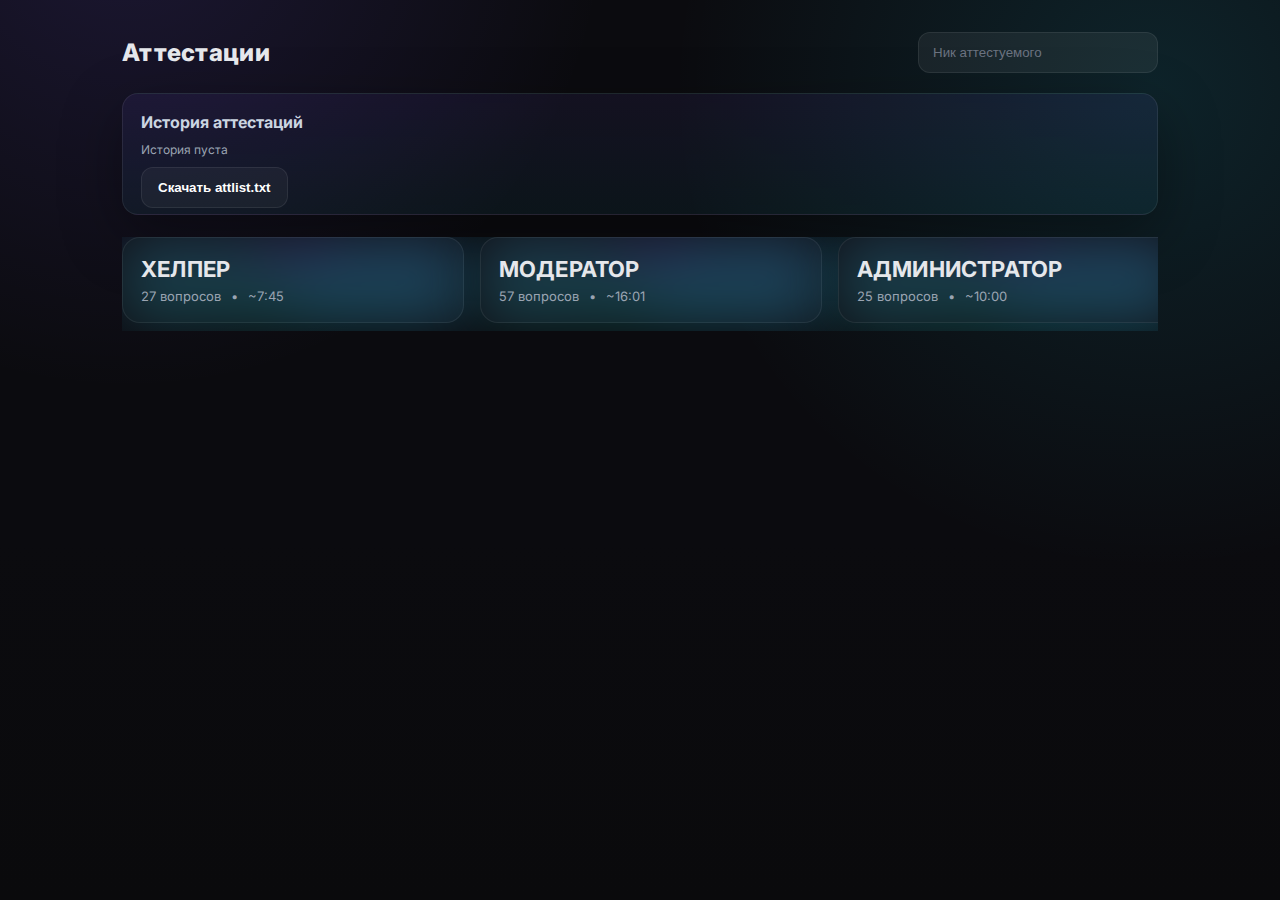
<file: index.html>
<!DOCTYPE html>
<html lang="ru">
<head>
  <meta charset="UTF-8" />
  <meta name="viewport" content="width=device-width, initial-scale=1.0" />
  <title>Аттестация</title>
  <link href="https://fonts.googleapis.com/css2?family=Inter:wght@400;600;700&display=swap" rel="stylesheet">
  <style>
    :root{
      --bg:#0b0b0f;
      --card:#11131a;
      --muted:#9aa4b2;
      --accent: #7c5cff;
      --accent2:#22d3ee;
      --good:#16a34a;
      --bad:#ef4444;
      --warn:#f59e0b;
      --glass: rgba(255,255,255,0.06);
      --border: rgba(255,255,255,0.08);
    }
    *{box-sizing:border-box}
    html,body{margin:0;padding:0;background:radial-gradient(1200px 1200px at 10% -10%, rgba(124,92,255,.15), transparent 40%),
                                 radial-gradient(1200px 1200px at 90% 10%, rgba(34,211,238,.12), transparent 40%),
                                 linear-gradient(180deg, #0b0b0f 0%, #0b0b0f 60%, #0a0a0c 100%);
      color:#e5e7eb;font-family:'Inter',system-ui,Segoe UI,Roboto,Arial,sans-serif;min-height:100vh}
    .wrap{max-width:1100px;margin:0 auto;padding:32px}
    header{display:flex;gap:16px;align-items:center;justify-content:space-between;margin-bottom:20px}
    .title{font-weight:800;letter-spacing:.3px;font-size:24px}
    .nick{display:flex;gap:12px;align-items:center}
    .input{background:var(--glass);border:1px solid var(--border);padding:12px 14px;border-radius:12px;color:#fff;outline:none;min-width:240px}
    .input::placeholder{color:#6b7280}

    /* History */
    .history{background:linear-gradient(180deg, rgba(124,92,255,.08), rgba(34,211,238,.05));border:1px solid var(--border);border-radius:16px;padding:18px 18px 6px;margin:10px 0 22px;box-shadow:0 20px 60px rgba(0,0,0,.35)}
    .history h3{margin:0 0 10px;font-size:16px;color:#cbd5e1}
    .history-list{display:grid;grid-template-columns:repeat(1,1fr);gap:8px}
    .hrow{display:flex;gap:10px;align-items:center;justify-content:space-between;background:rgba(255,255,255,.03);border:1px solid var(--border);padding:10px 12px;border-radius:12px}
    .htag{font-size:12px;color:#9aa4b2}
    .hpass{font-weight:700}

    /* Role banners */
    .roles{display:flex;gap:16px;overflow-x:auto;padding-bottom:8px}
    .role{position:relative;isolation:isolate;min-width:320px;flex:0 0 33%;background:var(--card);border:1px solid var(--border);border-radius:18px;padding:18px;cursor:pointer;transition:transform .25s ease, box-shadow .25s ease}
    .role:hover{transform:translateY(-4px);box-shadow:0 18px 48px rgba(124,92,255,.15)}
    .role h4{margin:0 0 6px;font-size:22px;letter-spacing:.2px}
    .role .meta{display:flex;gap:10px;color:var(--muted);font-size:13px}
    .role .grad{position:absolute;inset:-2px;border-radius:20px;z-index:-1;background:conic-gradient(from 0deg, rgba(124,92,255,.8), rgba(34,211,238,.8), rgba(20,184,166,.8), rgba(124,92,255,.8));filter:blur(28px);opacity:.35;transition:opacity .35s ease}
    .role:hover .grad{opacity:.6}
    .role .chip{display:inline-flex;gap:8px;align-items:center;font-weight:700}
    .chip .ok{color:var(--good)}
    .chip .no{color:var(--bad)}

    /* Test card */
    .card{margin-top:18px;background:var(--card);border:1px solid var(--border);border-radius:16px;padding:24px;box-shadow:0 16px 48px rgba(0,0,0,.35);animation:rise .45s ease}
    @keyframes rise{from{opacity:0;transform:translateY(12px)}to{opacity:1;transform:translateY(0)}}
    .qtext{font-size:20px;margin:8px 0 2px}
    .progress{display:flex;align-items:center;justify-content:space-between;margin-top:8px}
    .bar{position:relative;width:100%;height:10px;background:rgba(255,255,255,.06);border:1px solid var(--border);border-radius:999px;overflow:hidden;margin-right:10px}
    .bar > span{position:absolute;left:0;top:0;bottom:0;width:0;background:linear-gradient(90deg,var(--accent),var(--accent2));transition:width .35s ease}
    .pcount{font-size:12px;color:var(--muted)}

    .actions{display:flex;gap:10px;flex-wrap:wrap;margin-top:14px}
    .btn{padding:12px 16px;border-radius:12px;border:1px solid var(--border);background:rgba(255,255,255,.04);color:#fff;cursor:pointer;font-weight:600;transition:transform .15s ease, filter .2s}
    .btn:hover{transform:translateY(-2px)}
    .btn.good{background:rgba(34,197,94,.1)}
    .btn.warn{background:rgba(245,158,11,.1)}
    .btn.bad{background:rgba(239,68,68,.1)}

    /* Result */
    .result{display:none;margin-top:18px;padding:24px;border-radius:16px;border:1px solid var(--border);background:linear-gradient(180deg, rgba(34,197,94,.08), rgba(34,197,94,.04));box-shadow:0 20px 60px rgba(0,0,0,.35)}
    .result.bad{background:linear-gradient(180deg, rgba(239,68,68,.12), rgba(239,68,68,.06))}
    .rhead{display:flex;align-items:center;justify-content:space-between}
    .rgrade{font-size:28px;font-weight:800}
    .rchip{padding:6px 10px;border-radius:999px;border:1px solid var(--border);font-weight:700}
    .rchip.ok{color:#fff;background:rgba(34,197,94,.15)}
    .rchip.no{color:#fff;background:rgba(239,68,68,.15)}
    .rgrid{display:grid;grid-template-columns:repeat(3,1fr);gap:12px;margin-top:12px}
    .rcell{background:rgba(255,255,255,.04);border:1px solid var(--border);padding:12px;border-radius:12px}
    .rlabel{color:var(--muted);font-size:12px}
    .rval{font-weight:700;margin-top:4px}
    .rlog{margin-top:14px}
    .rlog li{margin:6px 0}
    .download{margin-top:10px}
  </style>
</head>
<body>
  <div class="wrap">
    <header>
      <div class="title">Аттестации</div>
      <div class="nick">
        <input id="nickname" class="input" placeholder="Ник аттестуемого"/>
      </div>
    </header>

    <!-- История (всегда сверху) -->
    <section class="history">
      <h3>История аттестаций</h3>
      <div id="historyList" class="history-list"></div>
      <div class="download"><button class="btn" id="downloadBtn">Скачать attlist.txt</button></div>
    </section>

    <!-- Выбор роли (горизонтальные баннеры) -->
    <section class="roles" id="roleRow">
      <div class="role" data-role="helper" tabindex="0">
        <div class="grad"></div>
        <h4>ХЕЛПЕР</h4>
        <div class="meta"><span>27 вопросов</span>•<span>~7:45</span></div>
      </div>
      <div class="role" data-role="moderator" tabindex="0">
        <div class="grad"></div>
        <h4>МОДЕРАТОР</h4>
        <div class="meta"><span>57 вопросов</span>•<span>~16:01</span></div>
      </div>
      <div class="role" data-role="admin" tabindex="0">
        <div class="grad"></div>
        <h4>АДМИНИСТРАТОР</h4>
        <div class="meta"><span>25 вопросов</span>•<span>~10:00</span></div>
      </div>
    </section>

    <!-- Карточка теста -->
    <section id="testCard" class="card" style="display:none">
      <div class="progress">
        <div class="bar"><span id="barFill"></span></div>
        <div class="pcount" id="pcount">0/0</div>
      </div>
      <div id="qtext" class="qtext"></div>
      <div class="pcount" id="timer">—</div>
      <div class="actions">
        <button class="btn bad"  id="btnWrong">❌ Неверно</button>
        <button class="btn warn" id="btnPartial">⚠️ Частично</button>
        <button class="btn good" id="btnRight">✅ Верно</button>
        <button class="btn" id="btnNext">Следующий вопрос →</button>
      </div>
    </section>

    <!-- Результат -->
    <section id="result" class="result">
      <div class="rhead">
        <div class="rgrade" id="rGrade">Оценка — 0.00/10</div>
        <div class="rchip" id="rChip">—</div>
      </div>
      <div class="rgrid">
        <div class="rcell"><div class="rlabel">Аттестуемый</div><div class="rval" id="rName">—</div></div>
        <div class="rcell"><div class="rlabel">Роль</div><div class="rval" id="rRole">—</div></div>
        <div class="rcell"><div class="rlabel">Время</div><div class="rval" id="rTime">—</div></div>
      </div>
      <div class="rgrid" style="margin-top:8px">
        <div class="rcell"><div class="rlabel">Правильных</div><div class="rval" id="rOk">—</div></div>
        <div class="rcell"><div class="rlabel">Частично</div><div class="rval" id="rHalf">—</div></div>
        <div class="rcell"><div class="rlabel">Неверных</div><div class="rval" id="rBad">—</div></div>
      </div>
      <div class="rlog">
        <div class="rlabel">Лог неточных ответов</div>
        <ul id="rList"></ul>
      </div>
    </section>
  </div>

  <script>
    // ===== Банк вопросов =====
    const questions = {
      helper: [
        "Назови обязанности Хелпера (слежка за фракцией, репорты)",
        "После захода на рабочий сервер, что нужно сделать перед началом работы? (зайти в дс, отписать о заходе, отсортировать репорты по айди)",
        "Как проводится проверка на АФК? (5 минут, чередуя /b чат и войс)",
        "Как снять пред? А выговор? (14 д +150 реп, 30д +300 реп)",
        "Какой срок хранения видеофиксаций с нарушением игрока? (14 дней)",
        "Ты увидел, что игрок с 5 уровнем нарушил, что ты будешь делать? (предупреждение, если повтор — наказание)",
        "Какой минимальный онлайн в день/месяц? (4, 120)",
        "Что будешь делать если увидишь игрока летающего по карте? (откину в кпз/кикну до прихода старших)",
        "Во сколько падает груз? (12:00, 16:00, 21:30, 00:00)",
        "Можно ли продавать именные номера? (нет)",
        "Как создать семью и какая на нее стоимость? (5кк или 1к доната)",
        "Для чего катализаторы? (+% к прокачке оружия)",
        "Какие есть ветки развития в клане? (байкеры, стритрейсеры, братки-90)",
        "В каких фракциях нет выхода на крышу? (Мэрии)",
        "С какого звания можно писать в Объявление Фракций? (Старшина)",
        "Где можно продать квартиру/дом? (Мэрия, Торговая площадка, Аукцион)",
        "Через стажировку каких фракций нельзя получить военный билет? (Мэрия и МЗ)",
        "Какие кланы участвуют в битве за картель? (топ 10)",
        "С какого ранга доступен сбор МЗДЫ с территорий? (Старший)",
        "С какого ранга можно присоединиться к битве за территории? (Местный)",
        "Сколько здоровья добавляет бафф “Доритос” максимальной прокачки? (25 ед)",
        "Какое наказание за 1 стадию срыва МП? (Кик)",
        "Когда можно использовать голосовую отыгровку? (если 50%+ участников согласны)",
        "Что такое правило новой жизни? (после смерти нельзя продолжать прежний РП-процесс)",
        "Когда можно чинить машины игрокам? (в случае бага, нанесящего урон авто)",
        "Если сотрудник фракции нарушил без формы, отправлять проблемник? (нет)",
        "Тебя ТПшнул модератор на репорт о твоём наказании — будешь объяснять в войс? (нет, в войс нельзя)"
      ],
      moderator: [
        "Назови обязанности модератора (курирование фракций, помощь младшей администрации, выдачи, смена нрп ников и пр.)",
        "Как изменять никнейм игроку? (ТП на крышу, спросить, при оск — на своё усмотрение)",
        "Как убрать ограничение на аккаунте по продаже имущества? (техподдержка)",
        "Какие скины запрещено выдавать? (дети, животные, нерелиз, помеченные красным)",
        "Что выдается за обход блокировки? (повтор срока блокировки)",
        "Что такое абьюз? (использование недоработок для преимущества)",
        "Назови виды абьюза (оружия, стамины, ворот)",
        "Прострел текстур — это? (абьюз)",
        "Различие IC и OOC (ig vs real)",
        "Какой транспорт нельзя продавать на БУ? (морской/воздушный/фуры/ивентовые)",
        "Ремкомплект чинит колесо? (нет, запаска)",
        "Виды валют (рейс-коины, next-коины, игровая, донат, клановая, утилизационные, биткоины, с опасных заданий, реферальные, фестивальная)",
        "Какой уровень оружия для утилизации? (2)",
        "Когда аукцион в порту МСК? (ср и вс 18:00)",
        "С какого уровня можно купить широн на БУ? (с любого)",
        "Как изменить соц.рейтинг? (в МЗ за валюту, лайк, церковь, готовка, фракция)",
        "Способы получения парашюта (воздушный ТС водитель, Останкино, учение в армии)",
        "Глобальный — IC или OOC? (IC)",
        "Виды гонок (спринт, дрифт, драг, гоночная битва, уличные)",
        "Где потратить биткоины? (раздел Форбс)",
        "Сколько лидербордов и названия? (автопарк, имущество, оружие, достижения)",
        "Как часто обновляются уникальные предложения? (2 раза в неделю: пн, чт)",
        "Как включить неон? (Tab — включить неон)",
        "Ответ на вопрос про ×2 донат (акции рандомные и автоматические)",
        "Виды деталей тюнинга (R, X, F)",
        "Хобби (рыбалка, охота, клады)",
        "Жалоба на наказание — как отвечать? (объяснить, пересмотреть запись, при споре — форум)",
        "Дорогу перекрыли ЛТС — действия? (сдвинуть, предупредить, повтор — так же, на 3-й — кик)",
        "Передача аккаунта третьим лицам — наказание? (блок 7 дней 1 стадия)",
        "Читер везёт игрока — действия? (читеру наказание, игроку — покрывательство)",
        "Передача валюты через казино? (1-й пред, далее пермач + изъятие)",
        "Как бездействием нанести ущерб серверу? (покрывательство)",
        "Фраза «иди убейся» — наказание? (нет)",
        "Крик «Слава Украине» на спавне МЗ — действия? (предупреждение, далее пермач 9.9)",
        "Без инвиза ППС просит паспорт — действия? (сообщить что не РП-персонаж, пред, при повторе — наказать)",
        "Оскорбляет во внеигровой чат — накажешь? (вправе за оск администрации)",
        "Оскорбление в названии клана — что делать? (зам.управу/управу)",
        "Не может передать деньги девушке — что это? (одинаковый серийник/IP)",
        "На репорте игрок вышел во время оформления ППС — действия? (система откинет)",
        "Кататься и болтать просто так — что будет? (снятие)",
        "Админ другого сервера просит инфу о донате — можно? (нет)",
        "Какие команды в голосовой? (только /me)",
        "Можно наказывать медиа-партнёра по 6.16? (можно)",
        "Война кланов, ППС хватает один клан — действия? (нРП, в красную книгу)",
        "Подозрение на передачу — разные IP — что скажешь? (передам ЗУ)",
        "Блат у друга-админа — действия? (передам ЗУ)",
        "Макс. кол-во замов в МЗ? (7)",
        "Как выйти из ЧС лидеров? (ЖБ на форум — жалоба на администрацию сервера)",
        "Когда спутник не отслеживает? (скрыт ник через услуги)",
        "Лидер понизил с сержанта до стажёра — действия? (проверить трудкнижку, откатить, разбирательство, за блат — бан)",
        "Фракциям можно использовать статьи из реала? (нет)",
        "Инкассаторы: напарник ничего не делает — действия? (проверить на АФК)",
        "Лидер переводит в другой город 3-й раз за неделю — действия? (его право)",
        "Лидер видит чаты всех городов? (видит все)"
      ],
      admin: [
        "Обязанности администратора",
        "Как и в каких случаях нужно проверить игрока на передачу",
        "Как проводить выдачу фракции",
        "Назови конечный продукт некстрп",
        "Назови все виды абьюза",
        "Что такое Ущерб серверу",
        "С какого уровня можно вступать во фракцию",
        "Что теперь вместо трудовой книги",
        "Какое КД на инструмент в ДПС",
        "Какой инструмент в МЗ",
        "Как прокачивать досье",
        "Кто может покупать усилители для фракции",
        "Лидер видит чаты всех городов, или только того, где находится?",
        "Когда обновляется лимит премий во фракции?",
        "Что обозначает звёздочка в F3, рядом с бюджетом фракции?",
        "Сколько замов может быть в МЗ? А во ФСИН?",
        "Стрельба из авто: с тека переключение багом на абакан из-за руля — наказуемо?",
        "Стрельба в щель ворот армии — наказывается?",
        "Работая по репорту увидел, как ППС задержал коллегу — действия?",
        "ЗЗ: таранит, пытаясь вытолкать — накажешь?",
        "Xpeng летит на крышу и катается — что делать?",
        "Ловят макросами оружие в шопе — действия?",
        "Мэр катается на личном ТС игрока из ОПГ во время объезда — накажешь?",
        "ОПГ из ситуации стреляет по авто, мэр бездействует — нРП для мэра?",
        "ДМ между союзными кланами — наказывать?"
      ]
    };

    // ===== Состояние =====
    let role = null, list = [], i = 0, score = 0, half = 0, wrong = 0, startedAt = 0, tickRef = null, nickname = '';

    // ===== UI helpers =====
    const $ = s => document.querySelector(s);
    const el = id => document.getElementById(id);

    function setProgress(){
      const pct = list.length ? ((i)/list.length*100) : 0;
      el('barFill').style.width = pct+'%';
      el('pcount').textContent = `${Math.min(i+1, list.length)}/${list.length}`;
    }

    function renderQuestion(){
      if(i>=list.length){ return endTest(); }
      el('qtext').textContent = list[i];
      setProgress();
    }

    function startRole(r){
      nickname = el('nickname').value.trim();
      if(!nickname){ alert('Введите ник аттестуемого'); return; }
      role = r; list = [...questions[r]]; i=0; score=0; half=0; wrong=0; startedAt=Date.now();
      $('#testCard').style.display='block';
      $('#result').style.display='none';
      renderQuestion();
      tickRef && clearInterval(tickRef);
      tickRef = setInterval(()=>{ const sec = Math.floor((Date.now()-startedAt)/1000); el('timer').textContent = `Прошло: ${sec} сек.`; },1000);
    }

    function grade(val){
      score += val; if(val===0.5) half++; if(val===0) wrong++;
      if(val<1){ // лог неточных
        const li = document.createElement('li');
        li.textContent = `${i+1}. ${list[i]} — ${val===0?'Неверно':'Частично'}`;
        el('rList').appendChild(li);
      }
      i++; renderQuestion();
    }

    function endTest(){
      clearInterval(tickRef);
      $('#testCard').style.display='none';
      const grade10 = +(score / list.length * 10).toFixed(2);
      const passed = grade10 >= 6;
      const seconds = Math.floor((Date.now()-startedAt)/1000);

      const res = $('#result');
      res.classList.toggle('bad', !passed);
      res.style.display='block';
      el('rGrade').textContent = `Оценка — ${grade10}/10`;
      el('rChip').textContent = passed ? 'ПРОЙДЕНО' : 'НЕ ПРОЙДЕНО';
      el('rChip').className = 'rchip ' + (passed ? 'ok' : 'no');
      el('rName').textContent = nickname;
      el('rRole').textContent = roleName(role);
      el('rTime').textContent = fmtTime(seconds) + (isFast(role, seconds) ? ' • быстро' : ' • медленно');
      el('rOk').textContent = (list.length - half - wrong);
      el('rHalf').textContent = half;
      el('rBad').textContent = wrong;

      appendHistory({
        id: Date.now(),
        name: nickname,
        role: roleName(role),
        grade: grade10,
        passed,
        seconds,
        timestamp: new Date().toISOString()
      });
      renderHistory();
    }

    function roleName(r){
      return r==='helper'?'Хелпер': r==='moderator'?'Модератор':'Администратор';
    }

    function fmtTime(s){
      const m = Math.floor(s/60), ss = s%60; return `${m}:${String(ss).padStart(2,'0')}`;
    }

    function isFast(r, s){
      // пороги из ТЗ: helper 7:45 (465с), moder 16:01 (961с). Для admin поставим референс 10:00 (600с)
      const thr = r==='helper'?465 : r==='moderator'?961 : 600;
      return s <= thr;
    }

    // ===== История / attlist =====
    const LS_KEY = 'attlist';

    function loadHistory(){
      try{ return JSON.parse(localStorage.getItem(LS_KEY)||'[]'); }catch(e){return []}
    }
    function saveHistory(arr){ localStorage.setItem(LS_KEY, JSON.stringify(arr)); }

    function appendHistory(entry){
      const arr = loadHistory();
      arr.push(entry);
      saveHistory(arr);
    }

    function renderHistory(){
      const box = el('historyList'); box.innerHTML = '';
      const arr = loadHistory().slice().reverse();
      if(!arr.length){ box.innerHTML = '<div class="htag">История пуста</div>'; return; }
      arr.forEach(e=>{
        const row = document.createElement('div'); row.className='hrow';
        const left = document.createElement('div');
        left.innerHTML = `<div><strong>${e.name}</strong> • ${e.role}</div><div class="htag">${new Date(e.timestamp).toLocaleString()}</div>`;
        const right = document.createElement('div'); right.className='chip';
        const pass = document.createElement('span'); pass.className='hpass'; pass.textContent = `${e.grade}/10`;
        const tag = document.createElement('span'); tag.className = e.passed?'ok':'no'; tag.textContent = e.passed?'пройдено':'не пройдено';
        right.appendChild(pass); right.appendChild(tag);
        row.appendChild(left); row.appendChild(right);
        box.appendChild(row);
      });
    }

    function downloadAttlist(){
      const arr = loadHistory();
      const lines = arr.map((e,idx)=>`${idx+1}. ${e.name} • ${e.role} • ${e.grade}/10 • ${fmtTime(e.seconds)} • ${e.passed?'пройдено':'не пройдено'} • ${new Date(e.timestamp).toLocaleString()}`);
      const blob = new Blob([lines.join('\n')||'История пуста'], {type:'text/plain'});
      const url = URL.createObjectURL(blob);
      const a = document.createElement('a'); a.href=url; a.download='attlist.txt'; a.click(); URL.revokeObjectURL(url);
    }

    // ===== Слушатели =====
    document.querySelectorAll('.role').forEach(card=>{
      card.addEventListener('click',()=>startRole(card.dataset.role));
      card.addEventListener('keydown',e=>{ if(e.key==='Enter' || e.key===' '){ e.preventDefault(); startRole(card.dataset.role);} });
    });

    el('btnWrong').onclick = ()=>grade(0);
    el('btnPartial').onclick = ()=>grade(0.5);
    el('btnRight').onclick = ()=>grade(1);
    el('btnNext').onclick = ()=>{ i++; renderQuestion(); };
    el('downloadBtn').onclick = downloadAttlist;

    // Инициализация
    renderHistory();
  </script>
</body>
</html>
</file>
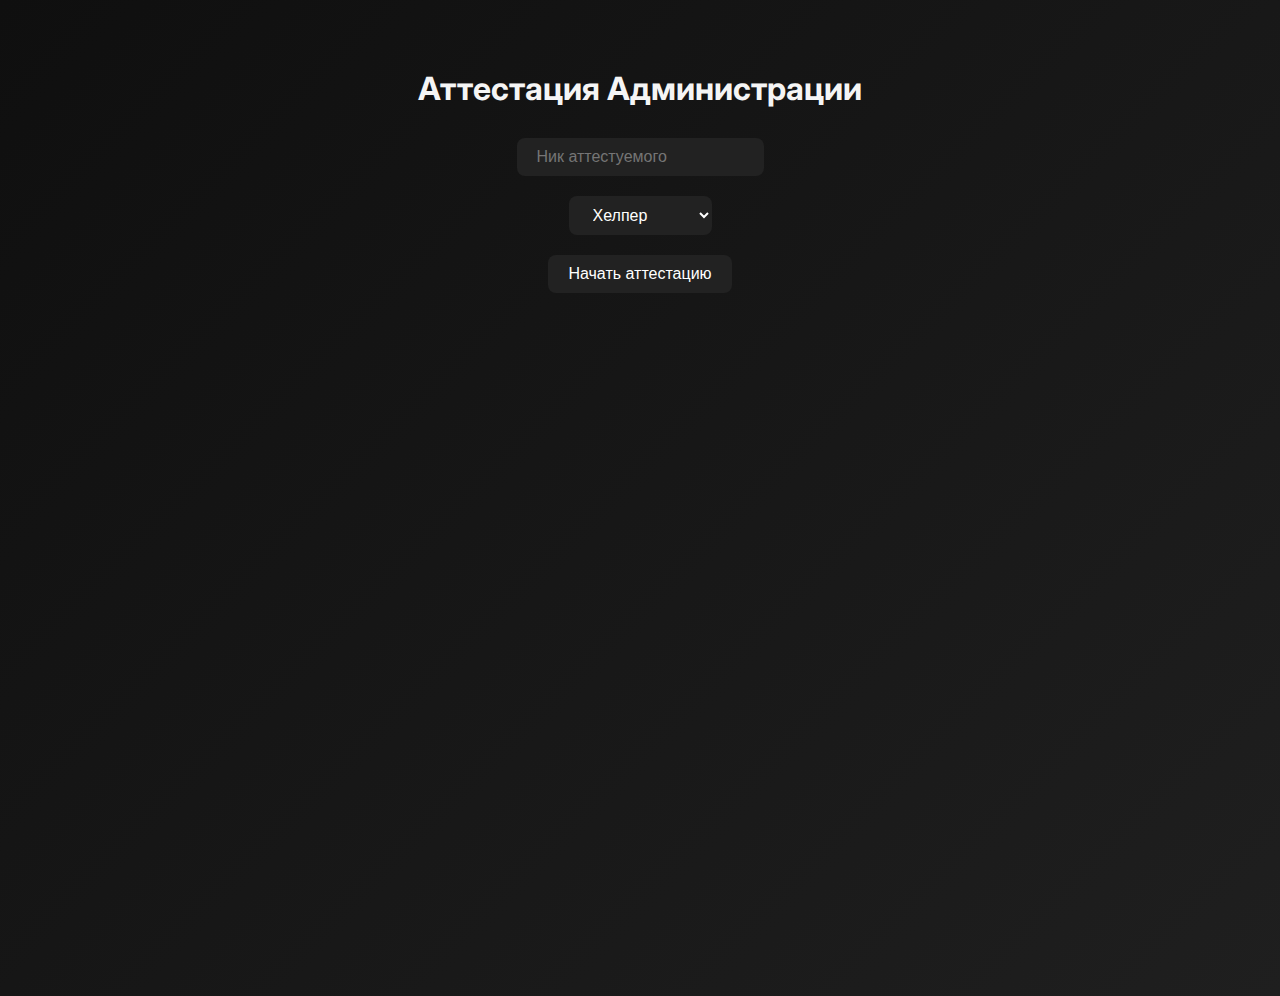
<file: att.html>
<!DOCTYPE html>
<html lang="ru">
<head>
  <meta charset="UTF-8" />
  <meta name="viewport" content="width=device-width, initial-scale=1.0" />
  <title>Аттестация</title>
  <link href="https://fonts.googleapis.com/css2?family=Inter:wght@400;600&display=swap" rel="stylesheet">
  <style>
    body {
      font-family: 'Inter', sans-serif;
      background: linear-gradient(135deg, #0f0f0f, #1f1f1f);
      color: #f5f5f5;
      display: flex;
      flex-direction: column;
      align-items: center;
      padding: 40px;
      min-height: 100vh;
    }
    h1 {
      font-size: 32px;
      margin-bottom: 20px;
    }
    select, button, input {
      margin: 10px;
      padding: 10px 20px;
      border: none;
      border-radius: 8px;
      background-color: #222;
      color: #fff;
      font-size: 16px;
      transition: background-color 0.3s;
    }
    select:hover, button:hover, input:hover {
      background-color: #333;
    }
    .question-box, #result {
      margin-top: 30px;
      background: #1c1c1c;
      padding: 30px;
      border-radius: 12px;
      box-shadow: 0 0 15px rgba(0,0,0,0.3);
      max-width: 800px;
      width: 100%;
      animation: fadeIn 0.5s ease;
    }
    .answers button {
      margin: 10px;
    }
    @keyframes fadeIn {
      from { opacity: 0; transform: translateY(10px); }
      to { opacity: 1; transform: translateY(0); }
    }
  </style>
</head>
<body>
  <h1>Аттестация Администрации</h1>

  <input type="text" id="nickname" placeholder="Ник аттестуемого" />
  <select id="role">
    <option value="helper">Хелпер</option>
    <option value="moder">Модератор</option>
  </select>
  <button onclick="startTest()">Начать аттестацию</button>

  <div id="test" class="question-box" style="display:none;">
    <div id="timer"></div>
    <h2 id="question"></h2>
    <div class="answers">
      <button onclick="gradeAnswer(0)">❌ Неверно</button>
      <button onclick="gradeAnswer(0.5)">⚠️ Частично</button>
      <button onclick="gradeAnswer(1)">✅ Верно</button>
    </div>
    <button onclick="nextQuestion()">Следующий вопрос</button>
  </div>

  <div id="result" style="display:none;">
    <h2>Результат</h2>
    <p id="finalName"></p>
    <p id="score"></p>
    <p id="time"></p>
    <h3>Ошибки:</h3>
    <ul id="log"></ul>
  </div>

  <script>
    const questions = {
      helper: [
        "Назови обязанности Хелпера",
        "После захода на рабочий сервер, что нужно сделать перед началом работы?",
        "Как проводится проверка на АФК?",
        "Как снять пред? А выговор?",
        "Какой срок хранения видеофиксаций с нарушением игрока?",
        "Ты увидел, что игрок с 5 уровнем нарушил, что ты будешь делать?",
        "Какой минимальный онлайн в день/месяц?",
        "Что будешь делать если увидишь игрока летающего по карте?",
        "Во сколько падает груз?",
        "Можно ли продавать именные номера?",
        "Как создать семью и какая на нее стоимость?",
        "Для чего катализаторы?",
        "Какие есть ветки развития в клане?",
        "В каких фракциях нет выхода на крышу?",
        "С какого звания можно писать в Объявление Фракций?",
        "Где можно продать квартиру/дом?",
        "Через стажировку каких фракций нельзя получить военный билет?",
        "Какие кланы участвуют в битве за картель?",
        "С какого ранга доступен сбор МЗДЫ с территорий?",
        "С какого ранга можно присоединиться к битве за территории?",
        "Сколько здоровья добавляет бафф “Доритос” максимальной прокачки?",
        "Какое наказание за 1 стадию срыва МП?",
        "Когда можно использовать голосовую отыгровку?",
        "Что такое правило новой жизни?",
        "Когда можно чинить машины игрокам?",
        "Если ты увидел что сотрудник фракции нарушил без формы, будешь отправлять проблемник?",
        "Тебя телепортирует модератор на репорт, где игрок жалуется на выданное тобой наказание. Что будешь делать?",
        "Ты принимаешь репорт и видишь, как игрок давит второго на машине... Будешь наказывать?"
      ],
      moder: [
        "Назови обязанности модератора?",
        "Каким образом ты будешь изменять никнейм игроку?",
        "Как убрать ограничение на аккаунте, связанное с продажей имущества?",
        "Какие скины запрещено выдавать?",
        "Что выдается за обход блокировки?",
        "Что такое Абьюз?",
        "Назови виды абьюза по правилам проекта",
        "Когда игрок простреливает текстуру — это что?",
        "В чём различие IC от OOC?",
        "Какой транспорт нельзя продать на БУ рынке?",
        "Ремонтируется ли колесо рем. комплектом?",
        "Какие есть виды валют на проекте?",
        "Какой должен быть уровень оружия, чтобы утилизировать?",
        "Когда проходит аукцион в порту МСК?",
        "С какого уровня можно купить широн на бу?",
        "Какими способами можно изменить соц. рейтинг?",
        "Назови способы получения парашюта на проекте",
        "Глобальный — IC или OOC чат?",
        "Какие виды гонок есть на проекте?",
        "Где можно потратить биткоины?",
        "Сколько видов лидербордов есть на проекте и какие?",
        "Как часто обновляются Уникальные предложения?",
        "Как включить неон на авто?",
        "Что ответить игроку по поводу ×2 доната у друга?",
        "Какие виды деталей в тюнинге есть?",
        "Назови хобби проекта",
        "Что ответить игроку, не согласному с наказанием?",
        "Игрок перекрыл дорогу ТС. Что делать?",
        "Передача аккаунта — какое наказание?",
        "Читер везёт игрока. Действия?",
        "Что выдается за передачу валюты через казино?",
        "Как можно нанести ущерб серверу бездействием?",
        "Игрок говорит “Иди убейся”. За что накажешь?",
        "На спавне кричат “Слава Украине”. Действия?",
        "ППС просит паспорт без инвиза. Что делать?",
        "Оскорбляют в внеигровом чате. Действия?",
        "Оскорбление в названии клана — что делать?",
        "Репорт: не может передать деньги девушке. Почему?",
        "Игрок вышел во время оформления ППС. Что делать?",
        "Разговариваешь с игроками просто так — последствия?",
        "Админ другого сервера просит сказать донат — можно?",
        "Какие команды отыгрываются в голос?",
        "Можно ли наказывать медиа партнёра по 6.16?",
        "Война кланов — вмешался ППС. Что делать?",
        "Репорт о передаче аккаунта — действия?",
        "Блат от друга-админа. Действия?",
        "Максимум замов во фракции МЗ?",
        "Как выйти из ЧС лидеров?",
        "Когда спутник не отслеживает местоположение?",
        "Жалоба: лидер понизил с сержанта до стажёра. Что делать?",
        "Можно ли фракциям использовать статьи из реала?",
        "Инкассатор ничего не делает. Репорт. Действия?",
        "Лидер переводит в другой город 3-й раз за неделю. Что делать?",
        "Лидер видит чаты всех городов?"
      ]
    };

    let current = 0, score = 0, selected = [], startTime = 0, questionList = [], role = '', nickname = '';

    function startTest() {
      nickname = document.getElementById('nickname').value.trim();
      if (!nickname) return alert('Введите ник аттестуемого');
      role = document.getElementById('role').value;
      questionList = questions[role];
      current = 0;
      score = 0;
      selected = [];
      startTime = Date.now();
      document.getElementById('test').style.display = 'block';
      document.getElementById('result').style.display = 'none';
      showQuestion();
    }

    function showQuestion() {
      document.getElementById('question').textContent = questionList[current];
      updateTimer();
    }

    function gradeAnswer(value) {
      score += value;
      if (value < 1) selected.push({ q: questionList[current], v: value });
      nextQuestion();
    }

    function nextQuestion() {
      current++;
      if (current >= questionList.length) {
        endTest();
      } else {
        showQuestion();
      }
    }

    function endTest() {
      document.getElementById('test').style.display = 'none';
      document.getElementById('result').style.display = 'block';
      const finalScore = (score / questionList.length * 10).toFixed(2);
      document.getElementById('finalName').textContent = `Аттестуемый: ${nickname}`;
      document.getElementById('score').textContent = `Оценка: ${finalScore} (${finalScore >= 6 ? 'Пройдено' : 'Не пройдено'})`;
      const duration = Math.round((Date.now() - startTime) / 1000);
      document.getElementById('time').textContent = `Время: ${duration} сек.`;
      const log = document.getElementById('log');
      log.innerHTML = '';
      selected.forEach(e => {
        const li = document.createElement('li');
        li.textContent = `${e.q} — ${e.v === 0 ? 'Неверно' : 'Частично'}`;
        log.appendChild(li);
      });
    }

    function updateTimer() {
      const now = Math.round((Date.now() - startTime) / 1000);
      document.getElementById('timer').textContent = `Прошло: ${now} сек.`;
    }
    setInterval(() => {
      if (document.getElementById('test').style.display === 'block') updateTimer();
    }, 1000);
  </script>
</body>
</html>
</file>
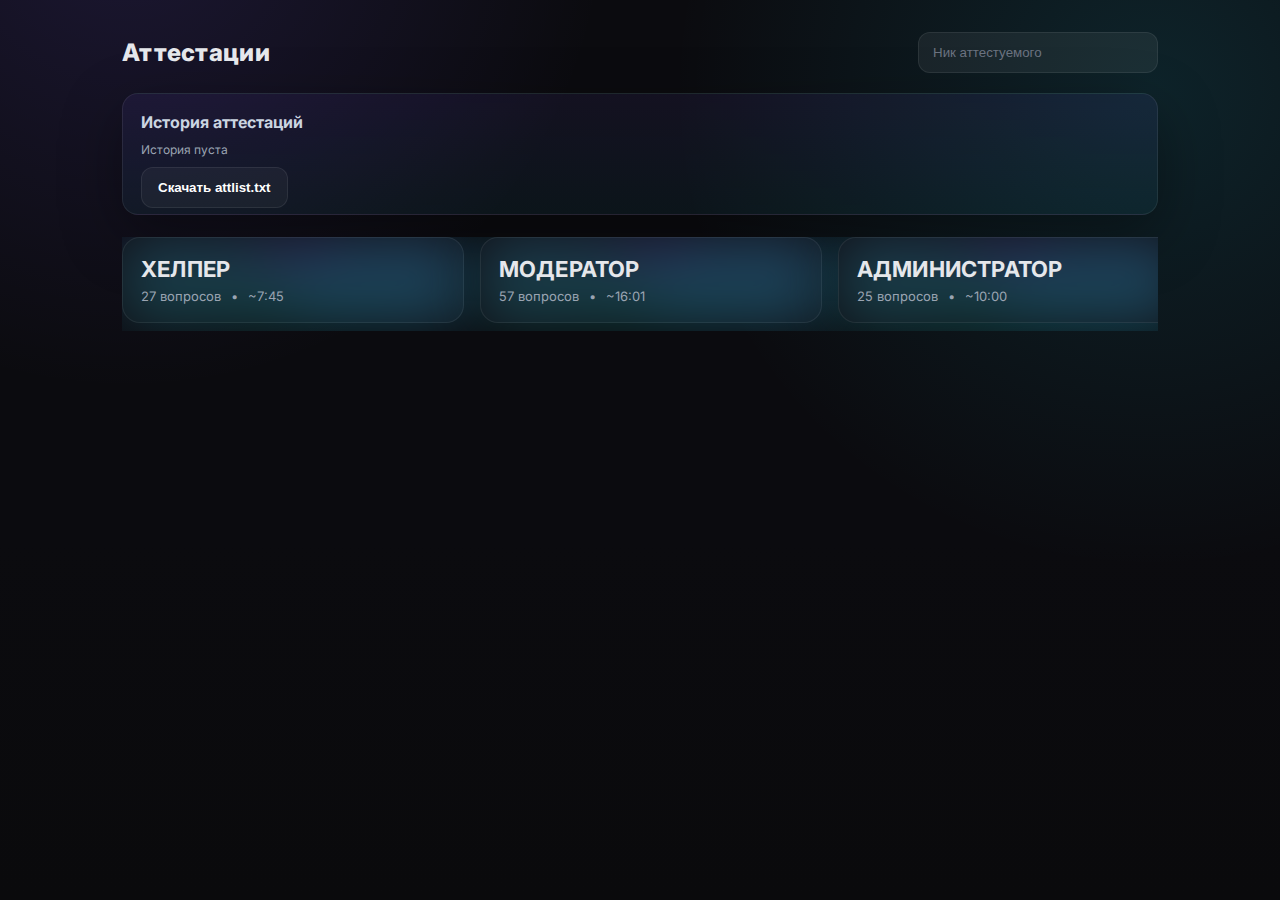
<file: attestation.html>
<!DOCTYPE html>
<html lang="ru">
<head>
    <meta charset="UTF-8">
    <meta name="viewport" content="width=device-width, initial-scale=1.0">
    <title>Самостоятельная аттестация</title>
    <link rel="stylesheet" href="styles.css">
    <style>
        .attestation-container {
            max-width: 800px;
            margin: 2rem auto;
            background: var(--glass-medium);
            backdrop-filter: blur(20px);
            -webkit-backdrop-filter: blur(20px);
            border: 1px solid var(--border-light);
            border-radius: 20px;
            padding: 2rem;
            box-shadow: var(--shadow-large);
            animation: slideInUp 0.8s ease-out;
        }

        .question-card {
            background: var(--bg-tertiary);
            border: 1px solid var(--border-light);
            border-radius: 16px;
            padding: 2rem;
            margin-bottom: 2rem;
            animation: questionSlide 0.5s ease-out;
        }

        .question-header {
            display: flex;
            justify-content: space-between;
            align-items: center;
            margin-bottom: 1.5rem;
            padding-bottom: 1rem;
            border-bottom: 1px solid var(--border-light);
        }

        .question-counter {
            background: var(--accent-primary);
            color: white;
            padding: 0.5rem 1rem;
            border-radius: 20px;
            font-weight: 600;
            font-size: 0.9rem;
            animation: pulse 2s infinite;
        }

        .question-text {
            font-size: 1.2rem;
            line-height: 1.6;
            margin-bottom: 1.5rem;
            color: var(--text-primary);
            padding: 1.5rem;
            background: var(--glass-light);
            border-radius: 12px;
            border-left: 4px solid var(--accent-primary);
        }

        .answer-input {
            width: 100%;
            min-height: 100px;
            padding: 1rem;
            background: var(--bg-quaternary);
            border: 1px solid var(--border-medium);
            border-radius: 12px;
            color: var(--text-primary);
            font-size: 1rem;
            resize: vertical;
            transition: all 0.3s ease;
        }

        .answer-input:focus {
            outline: none;
            border-color: var(--accent-primary);
            box-shadow: 0 0 0 3px rgba(52, 199, 89, 0.1);
            transform: scale(1.01);
        }

        .progress-container {
            background: var(--bg-tertiary);
            border-radius: 12px;
            padding: 1rem;
            margin-bottom: 2rem;
        }

        .progress-bar {
            width: 100%;
            height: 8px;
            background: var(--bg-quaternary);
            border-radius: 4px;
            overflow: hidden;
            margin-bottom: 0.5rem;
        }

        .progress-fill {
            height: 100%;
            background: linear-gradient(90deg, var(--accent-primary), var(--accent-secondary));
            transition: width 0.5s cubic-bezier(0.4, 0, 0.2, 1);
            width: 0%;
        }

        .progress-text {
            text-align: center;
            color: var(--text-secondary);
            font-size: 0.9rem;
        }

        .controls {
            display: flex;
            gap: 1rem;
            justify-content: space-between;
            align-items: center;
        }

        .timer {
            font-size: 1.1rem;
            font-weight: 600;
            color: var(--accent-primary);
            font-family: 'SF Mono', Monaco, monospace;
            animation: timerPulse 1s infinite;
        }

        .auto-save {
            color: var(--text-tertiary);
            font-size: 0.8rem;
            font-style: italic;
        }

        .results-container {
            text-align: center;
            padding: 2rem;
        }

        .final-score {
            font-size: 3rem;
            font-weight: 700;
            background: linear-gradient(135deg, var(--accent-primary), var(--accent-secondary));
            -webkit-background-clip: text;
            background-clip: text;
            -webkit-text-fill-color: transparent;
            margin-bottom: 1rem;
            animation: scoreReveal 1s ease-out;
        }

        @keyframes questionSlide {
            from {
                opacity: 0;
                transform: translateX(50px);
            }
            to {
                opacity: 1;
                transform: translateX(0);
            }
        }

        @keyframes scoreReveal {
            from {
                opacity: 0;
                transform: scale(0.5);
            }
            to {
                opacity: 1;
                transform: scale(1);
            }
        }

        @keyframes timerPulse {
            0%, 100% { opacity: 1; }
            50% { opacity: 0.7; }
        }
    </style>
</head>
<body>
    <div class="animated-bg">
        <div class="floating-shapes">
            <div class="shape shape-1"></div>
            <div class="shape shape-2"></div>
            <div class="shape shape-3"></div>
            <div class="shape shape-4"></div>
            <div class="shape shape-5"></div>
        </div>
        <div class="light-rays">
            <div class="ray ray-1"></div>
            <div class="ray ray-2"></div>
            <div class="ray ray-3"></div>
        </div>
        <div class="particles">
            <div class="particle particle-1"></div>
            <div class="particle particle-2"></div>
            <div class="particle particle-3"></div>
            <div class="particle particle-4"></div>
            <div class="particle particle-5"></div>
        </div>
    </div>

    <div class="container">
        <header class="header">
            <h1 class="header-title">Самостоятельная аттестация</h1>
            <div class="header-actions">
                <button class="btn-secondary" onclick="window.location.href='index.html'">
                    ← На главную
                </button>
            </div>
        </header>

        <div class="attestation-container">
            <!-- Прогресс -->
            <div class="progress-container">
                <div class="progress-bar">
                    <div class="progress-fill" id="progressFill"></div>
                </div>
                <div class="progress-text" id="progressText">Вопрос 0 из 0</div>
            </div>

            <!-- Вопрос -->
            <div class="question-card" id="questionCard">
                <div class="question-header">
                    <span class="question-counter" id="questionCounter">Вопрос 1</span>
                    <span class="timer" id="timer">00:00</span>
                </div>

                <div class="question-text" id="questionText">
                    Загрузка вопроса...
                </div>

                <textarea 
                    class="answer-input" 
                    id="answerInput" 
                    placeholder="Введите ваш ответ здесь..."
                ></textarea>

                <div class="auto-save" id="autoSaveStatus">
                    Автосохранение каждые 5 секунд
                </div>
            </div>

            <!-- Результаты -->
            <div class="results-container" id="resultsContainer" style="display: none;">
                <h2>Аттестация завершена!</h2>
                <div class="final-score" id="finalScore">0.0/10</div>
                <p id="resultMessage">Результат будет определен</p>
                <div style="margin-top: 2rem;">
                    <button class="btn-primary" onclick="saveAndReturn()">
                        Сохранить результат
                    </button>
                </div>
            </div>

            <!-- Управление -->
            <div class="controls" id="controls">
                <button class="btn-secondary" id="prevBtn" onclick="previousQuestion()" disabled>
                    ← Предыдущий
                </button>
                <button class="btn-primary" id="nextBtn" onclick="nextQuestion()">
                    Следующий →
                </button>
            </div>
        </div>
    </div>

    <script src="attestation.js"></script>
</body>
</html>
</file>
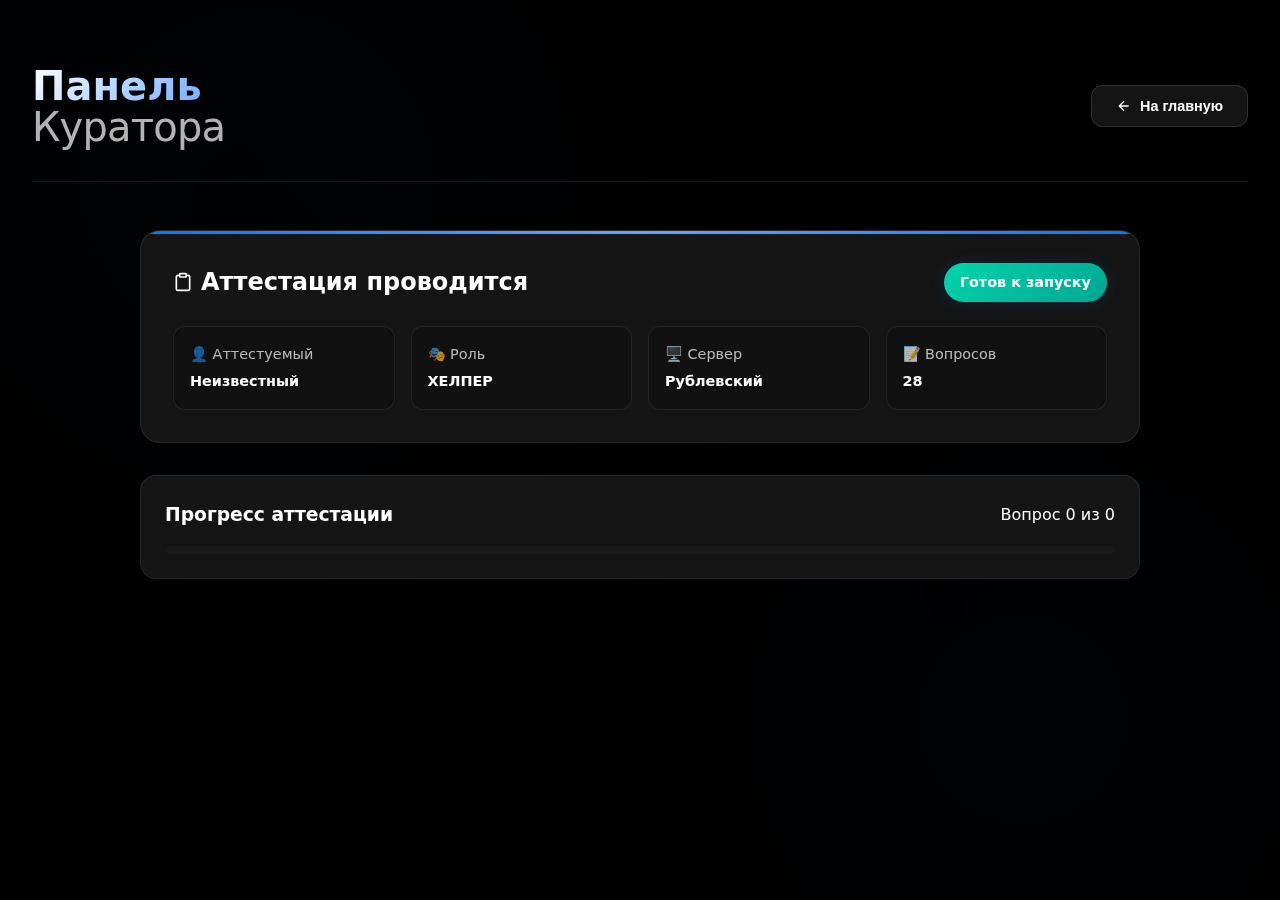
<file: curator.html>
<!DOCTYPE html>
<html lang="ru">
<head>
    <meta charset="UTF-8">
    <meta name="viewport" content="width=device-width, initial-scale=1.0">
    <title>Аттестация - Панель куратора</title>
    <link rel="stylesheet" href="styles.css">
    <style>
        .curator-container {
            max-width: 1000px;
            margin: 2rem auto;
            animation: slideInUp 0.8s cubic-bezier(0.23, 1, 0.320, 1);
        }

        .session-info {
            background: var(--bg-card);
            backdrop-filter: blur(20px);
            -webkit-backdrop-filter: blur(20px);
            border: 1px solid var(--border-light);
            border-radius: 20px;
            padding: 2rem;
            margin-bottom: 2rem;
            position: relative;
            overflow: hidden;
        }

        .session-info::before {
            content: '';
            position: absolute;
            top: 0;
            left: 0;
            right: 0;
            height: 3px;
            background: linear-gradient(90deg, var(--blue-primary), var(--blue-light), var(--blue-primary));
            animation: gradientShift 3s ease-in-out infinite;
        }

        @keyframes gradientShift {
            0%, 100% { transform: translateX(-100%); }
            50% { transform: translateX(100%); }
        }

        .session-header {
            display: flex;
            justify-content: space-between;
            align-items: center;
            margin-bottom: 1.5rem;
            flex-wrap: wrap;
            gap: 1rem;
        }

        .session-title {
            font-size: 1.5rem;
            font-weight: 600;
            color: var(--text-primary);
            display: flex;
            align-items: center;
            gap: 0.5rem;
        }

        .session-badge {
            background: linear-gradient(135deg, var(--blue-primary), var(--blue-secondary));
            color: white;
            padding: 0.5rem 1rem;
            border-radius: 20px;
            font-size: 0.9rem;
            font-weight: 600;
            box-shadow: 0 0 15px var(--blue-glow);
        }

        .session-details {
            display: grid;
            grid-template-columns: repeat(auto-fit, minmax(200px, 1fr));
            gap: 1rem;
            font-size: 0.9rem;
        }

        .detail-item {
            padding: 1rem;
            background: var(--bg-tertiary);
            border-radius: 12px;
            border: 1px solid var(--border-light);
            transition: all 0.3s ease;
        }

        .detail-item:hover {
            border-color: var(--blue-primary);
            transform: translateY(-2px);
        }

        .detail-label {
            color: var(--text-secondary);
            font-weight: 500;
            margin-bottom: 0.25rem;
        }

        .detail-value {
            color: var(--text-primary);
            font-weight: 600;
        }

        .progress-section {
            background: var(--bg-card);
            border: 1px solid var(--border-light);
            border-radius: 16px;
            padding: 1.5rem;
            margin-bottom: 2rem;
        }

        .progress-header {
            display: flex;
            justify-content: space-between;
            align-items: center;
            margin-bottom: 1rem;
        }

        .progress-bar {
            width: 100%;
            height: 8px;
            background: var(--bg-quaternary);
            border-radius: 4px;
            overflow: hidden;
            position: relative;
        }

        .progress-fill {
            height: 100%;
            background: linear-gradient(90deg, var(--blue-primary), var(--blue-light));
            transition: width 0.6s cubic-bezier(0.23, 1, 0.320, 1);
            width: 0%;
            position: relative;
        }

        .progress-fill::after {
            content: '';
            position: absolute;
            top: 0;
            right: 0;
            bottom: 0;
            width: 20px;
            background: linear-gradient(90deg, transparent, rgba(255,255,255,0.3));
            animation: progressShine 2s linear infinite;
        }

        @keyframes progressShine {
            0% { transform: translateX(-20px); }
            100% { transform: translateX(20px); }
        }

        .question-card {
            background: var(--bg-card);
            border: 1px solid var(--border-light);
            border-radius: 20px;
            padding: 2rem;
            margin-bottom: 2rem;
            position: relative;
            overflow: hidden;
            animation: questionSlide 0.5s cubic-bezier(0.23, 1, 0.320, 1);
        }

        .question-header {
            display: flex;
            justify-content: space-between;
            align-items: center;
            margin-bottom: 2rem;
            padding-bottom: 1rem;
            border-bottom: 1px solid var(--border-light);
        }

        .question-counter {
            background: var(--blue-primary);
            color: white;
            padding: 0.75rem 1.5rem;
            border-radius: 25px;
            font-weight: 600;
            font-size: 1rem;
            box-shadow: 0 0 20px var(--blue-glow);
            position: relative;
            overflow: hidden;
        }

        .question-counter::before {
            content: '';
            position: absolute;
            top: 0;
            left: -100%;
            width: 100%;
            height: 100%;
            background: linear-gradient(90deg, transparent, rgba(255,255,255,0.3), transparent);
            animation: counterShine 3s ease-in-out infinite;
        }

        @keyframes counterShine {
            0% { left: -100%; }
            100% { left: 100%; }
        }

        .timer {
            font-size: 1.2rem;
            font-weight: 600;
            color: var(--blue-primary);
            font-family: 'SF Mono', Monaco, 'Cascadia Code', monospace;
            padding: 0.5rem 1rem;
            background: var(--bg-tertiary);
            border-radius: 12px;
            border: 1px solid var(--border-medium);
            animation: timerPulse 2s ease-in-out infinite;
        }

        @keyframes timerPulse {
            0%, 100% { 
                box-shadow: 0 0 0 0 var(--blue-glow);
                border-color: var(--border-medium);
            }
            50% { 
                box-shadow: 0 0 0 4px rgba(0, 122, 255, 0.1);
                border-color: var(--blue-primary);
            }
        }

        .question-text {
            font-size: 1.3rem;
            line-height: 1.6;
            margin-bottom: 2rem;
            color: var(--text-primary);
            padding: 2rem;
            background: var(--bg-tertiary);
            border-radius: 16px;
            border-left: 4px solid var(--blue-primary);
            position: relative;
        }

        .question-text::before {
            content: '❓';
            position: absolute;
            top: 1rem;
            right: 1rem;
            font-size: 1.5rem;
            opacity: 0.3;
        }

        .grading-section {
            background: var(--bg-tertiary);
            border-radius: 16px;
            padding: 2rem;
            border: 1px solid var(--border-light);
        }

        .grading-header {
            text-align: center;
            margin-bottom: 1.5rem;
        }

        .grading-header h3 {
            color: var(--text-primary);
            font-size: 1.2rem;
            margin-bottom: 0.5rem;
        }

        .grading-subtitle {
            color: var(--text-secondary);
            font-size: 0.9rem;
        }

        .grade-buttons {
            display: grid;
            grid-template-columns: repeat(auto-fit, minmax(140px, 1fr));
            gap: 1rem;
            margin-top: 1.5rem;
        }

        .grade-btn {
            padding: 1rem 1.5rem;
            border: none;
            border-radius: 16px;
            font-weight: 600;
            font-size: 1rem;
            cursor: pointer;
            transition: all 0.3s cubic-bezier(0.23, 1, 0.320, 1);
            backdrop-filter: blur(10px);
            -webkit-backdrop-filter: blur(10px);
            position: relative;
            overflow: hidden;
            display: flex;
            align-items: center;
            justify-content: center;
            gap: 0.5rem;
        }

        .grade-btn::before {
            content: '';
            position: absolute;
            top: 0;
            left: -100%;
            width: 100%;
            height: 100%;
            background: linear-gradient(90deg, transparent, rgba(255,255,255,0.2), transparent);
            transition: left 0.6s ease;
        }

        .grade-btn:hover::before {
            left: 100%;
        }

        .grade-btn.correct {
            background: linear-gradient(135deg, var(--success), #00a693);
            color: white;
            box-shadow: 0 4px 15px rgba(0, 212, 170, 0.3);
        }

        .grade-btn.correct:hover {
            transform: translateY(-3px) scale(1.02);
            box-shadow: 0 8px 25px rgba(0, 212, 170, 0.4);
        }

        .grade-btn.partial {
            background: linear-gradient(135deg, var(--warning), #e6830d);
            color: white;
            box-shadow: 0 4px 15px rgba(255, 159, 10, 0.3);
        }

        .grade-btn.partial:hover {
            transform: translateY(-3px) scale(1.02);
            box-shadow: 0 8px 25px rgba(255, 159, 10, 0.4);
        }

        .grade-btn.incorrect {
            background: linear-gradient(135deg, var(--error), #d63384);
            color: white;
            box-shadow: 0 4px 15px rgba(255, 69, 58, 0.3);
        }

        .grade-btn.incorrect:hover {
            transform: translateY(-3px) scale(1.02);
            box-shadow: 0 8px 25px rgba(255, 69, 58, 0.4);
        }

        .controls-section {
            display: flex;
            justify-content: space-between;
            align-items: center;
            margin-top: 2rem;
            gap: 1rem;
            flex-wrap: wrap;
        }

        .control-group {
            display: flex;
            gap: 1rem;
            align-items: center;
        }

        .results-container {
            background: var(--bg-card);
            border: 1px solid var(--border-light);
            border-radius: 20px;
            padding: 3rem;
            text-align: center;
            animation: resultSlideIn 0.8s cubic-bezier(0.23, 1, 0.320, 1);
        }

        .results-icon {
            font-size: 4rem;
            margin-bottom: 1rem;
            animation: resultIconBounce 0.6s ease-out 0.3s both;
        }

        .final-score {
            font-size: 4rem;
            font-weight: 700;
            background: linear-gradient(135deg, var(--blue-primary), var(--blue-light));
            -webkit-background-clip: text;
            background-clip: text;
            -webkit-text-fill-color: transparent;
            margin: 1rem 0;
            animation: scoreReveal 1s ease-out 0.5s both;
        }

        .result-status {
            font-size: 1.3rem;
            margin: 1rem 0;
            font-weight: 600;
        }

        .result-actions {
            margin-top: 2rem;
            display: flex;
            gap: 1rem;
            justify-content: center;
            flex-wrap: wrap;
        }

        @keyframes questionSlide {
            from {
                opacity: 0;
                transform: translateX(30px);
            }
            to {
                opacity: 1;
                transform: translateX(0);
            }
        }

        @keyframes resultSlideIn {
            from {
                opacity: 0;
                transform: scale(0.9) translateY(30px);
            }
            to {
                opacity: 1;
                transform: scale(1) translateY(0);
            }
        }

        @keyframes resultIconBounce {
            from {
                opacity: 0;
                transform: scale(0.5);
            }
            to {
                opacity: 1;
                transform: scale(1);
            }
        }

        @keyframes scoreReveal {
            from {
                opacity: 0;
                transform: scale(0.8);
            }
            to {
                opacity: 1;
                transform: scale(1);
            }
        }
    </style>
</head>
<body>
    <!-- Анимированный фон -->
    <div class="animated-bg">
        <div class="floating-shapes">
            <div class="shape shape-1"></div>
            <div class="shape shape-2"></div>
            <div class="shape shape-3"></div>
            <div class="shape shape-4"></div>
            <div class="shape shape-5"></div>
        </div>
        <div class="light-beams">
            <div class="beam beam-1"></div>
            <div class="beam beam-2"></div>
            <div class="beam beam-3"></div>
        </div>
        <div class="glowing-orbs">
            <div class="orb orb-1"></div>
            <div class="orb orb-2"></div>
        </div>
    </div>

    <div class="container">
        <!-- Header -->
        <header class="header">
            <div class="header-content">
                <h1 class="header-title">
                    <span class="title-main">Панель</span>
                    <span class="title-sub">Куратора</span>
                </h1>
                <div class="header-actions">
                    <button class="btn-secondary" onclick="window.location.href='index.html'">
                        <svg width="16" height="16" viewBox="0 0 24 24" fill="none" stroke="currentColor" stroke-width="2">
                            <path d="M19 12H5m7-7l-7 7 7 7"/>
                        </svg>
                        На главную
                    </button>
                </div>
            </div>
        </header>

        <div class="curator-container">
            <!-- Информация о сессии -->
            <div class="session-info">
                <div class="session-header">
                    <div class="session-title">
                        <svg width="20" height="20" viewBox="0 0 24 24" fill="none" stroke="currentColor" stroke-width="2">
                            <path d="M16 4h2a2 2 0 0 1 2 2v14a2 2 0 0 1-2 2H6a2 2 0 0 1-2-2V6a2 2 0 0 1 2-2h2"/>
                            <rect x="8" y="2" width="8" height="4" rx="1" ry="1"/>
                        </svg>
                        Аттестация проводится
                    </div>
                    <div class="session-badge" id="sessionStatus">Подготовка</div>
                </div>

                <div class="session-details">
                    <div class="detail-item">
                        <div class="detail-label">👤 Аттестуемый</div>
                        <div class="detail-value" id="sessionName">Загрузка...</div>
                    </div>
                    <div class="detail-item">
                        <div class="detail-label">🎭 Роль</div>
                        <div class="detail-value" id="sessionRole">—</div>
                    </div>
                    <div class="detail-item">
                        <div class="detail-label">🖥️ Сервер</div>
                        <div class="detail-value" id="sessionServer">—</div>
                    </div>
                    <div class="detail-item">
                        <div class="detail-label">📝 Вопросов</div>
                        <div class="detail-value" id="sessionQuestions">—</div>
                    </div>
                </div>
            </div>

            <!-- Прогресс -->
            <div class="progress-section" id="progressSection">
                <div class="progress-header">
                    <h3>Прогресс аттестации</h3>
                    <span id="progressText">Вопрос 0 из 0</span>
                </div>
                <div class="progress-bar">
                    <div class="progress-fill" id="progressFill"></div>
                </div>
            </div>

            <!-- Карточка вопроса -->
            <div class="question-card" id="questionCard" style="display: none;">
                <div class="question-header">
                    <div class="question-counter" id="questionCounter">Вопрос 1</div>
                    <div class="timer" id="timer">00:00</div>
                </div>

                <div class="question-text" id="questionText">
                    Здесь будет отображен текст вопроса для аттестуемого
                </div>

                <div class="grading-section">
                    <div class="grading-header">
                        <h3>Оценка ответа</h3>
                        <p class="grading-subtitle">Выберите оценку после получения ответа от аттестуемого</p>
                    </div>

                    <div class="grade-buttons">
                        <button class="grade-btn incorrect" onclick="gradeAnswer(0)">
                            <svg width="20" height="20" viewBox="0 0 24 24" fill="none" stroke="currentColor" stroke-width="2">
                                <circle cx="12" cy="12" r="10"/>
                                <line x1="15" y1="9" x2="9" y2="15"/>
                                <line x1="9" y1="9" x2="15" y2="15"/>
                            </svg>
                            Неверно
                        </button>
                        <button class="grade-btn partial" onclick="gradeAnswer(0.5)">
                            <svg width="20" height="20" viewBox="0 0 24 24" fill="none" stroke="currentColor" stroke-width="2">
                                <circle cx="12" cy="12" r="10"/>
                                <path d="M8 12l2 2 4-4"/>
                                <path d="M16 12l-2 2-4-4" opacity="0.5"/>
                            </svg>
                            Частично
                        </button>
                        <button class="grade-btn correct" onclick="gradeAnswer(1)">
                            <svg width="20" height="20" viewBox="0 0 24 24" fill="none" stroke="currentColor" stroke-width="2">
                                <circle cx="12" cy="12" r="10"/>
                                <path d="M9 12l2 2 4-4"/>
                            </svg>
                            Верно
                        </button>
                    </div>
                </div>
            </div>

            <!-- Результаты -->
            <div class="results-container" id="resultsContainer" style="display: none;">
                <div class="results-icon" id="resultsIcon">🎯</div>
                <h2>Аттестация завершена</h2>
                <div class="final-score" id="finalScore">0.0/10</div>
                <div class="result-status" id="resultStatus">Статус определяется...</div>

                <div class="result-actions">
                    <button class="btn-primary" onclick="saveResults()">
                        <svg width="16" height="16" viewBox="0 0 24 24" fill="none" stroke="currentColor" stroke-width="2">
                            <path d="M19 21H5a2 2 0 0 1-2-2V5a2 2 0 0 1 2-2h11l5 5v11a2 2 0 0 1-2 2z"/>
                            <polyline points="17,21 17,13 7,13 7,21"/>
                            <polyline points="7,3 7,8 15,8"/>
                        </svg>
                        Сохранить результат
                    </button>
                    <button class="btn-secondary" onclick="window.location.href='index.html'">
                        <svg width="16" height="16" viewBox="0 0 24 24" fill="none" stroke="currentColor" stroke-width="2">
                            <path d="M3 9l9-7 9 7v11a2 2 0 0 1-2 2H5a2 2 0 0 1-2-2z"/>
                            <polyline points="9,22 9,12 15,12 15,22"/>
                        </svg>
                        На главную
                    </button>
                </div>
            </div>

            <!-- Элементы управления -->
            <div class="controls-section" id="controlsSection" style="display: none;">
                <div class="control-group">
                    <button class="btn-secondary" id="prevQuestionBtn" onclick="previousQuestion()" disabled>
                        <svg width="16" height="16" viewBox="0 0 24 24" fill="none" stroke="currentColor" stroke-width="2">
                            <path d="M19 12H5m7-7l-7 7 7 7"/>
                        </svg>
                        Предыдущий
                    </button>
                </div>

                <div class="control-group">
                    <button class="btn-ghost" onclick="pauseAttestation()">
                        <svg width="16" height="16" viewBox="0 0 24 24" fill="none" stroke="currentColor" stroke-width="2">
                            <rect x="6" y="4" width="4" height="16"/>
                            <rect x="14" y="4" width="4" height="16"/>
                        </svg>
                        Пауза
                    </button>
                    <button class="btn-primary" id="nextQuestionBtn" onclick="nextQuestion()">
                        Следующий
                        <svg width="16" height="16" viewBox="0 0 24 24" fill="none" stroke="currentColor" stroke-width="2">
                            <path d="M5 12h14m-7-7l7 7-7 7"/>
                        </svg>
                    </button>
                </div>
            </div>
        </div>
    </div>

    <script src="curator.js"></script>
</body>
</html>
</file>
<file: styles.css>
:root {
    /* Dark theme colors */
    --bg-primary: #000000;
    --bg-secondary: #0a0a0a;
    --bg-tertiary: #111111;
    --bg-quaternary: #1a1a1a;
    --bg-card: #151515;

    /* Blue accents - более мягкие и тонкие */
    --blue-primary: #007aff;
    --blue-secondary: #0064d3;
    --blue-light: #64a5ff;
    --blue-glow: rgba(0, 122, 255, 0.15);  /* Уменьшил яркость */
    --blue-subtle: rgba(0, 122, 255, 0.05); /* Сделал еще тоньше */

    /* Glass effects */
    --glass-light: rgba(255, 255, 255, 0.05);
    --glass-medium: rgba(255, 255, 255, 0.08);
    --glass-heavy: rgba(255, 255, 255, 0.12);

    /* Borders */
    --border-light: rgba(255, 255, 255, 0.08);
    --border-medium: rgba(255, 255, 255, 0.12);
    --border-heavy: rgba(255, 255, 255, 0.20);

    /* Text colors */
    --text-primary: #ffffff;
    --text-secondary: rgba(255, 255, 255, 0.7);
    --text-tertiary: rgba(255, 255, 255, 0.5);
    --text-muted: rgba(255, 255, 255, 0.3);

    /* Status colors */
    --success: #00d4aa;
    --warning: #ff9f0a;
    --error: #ff453a;

    /* Shadows */
    --shadow-small: 0 2px 8px rgba(0, 0, 0, 0.3);
    --shadow-medium: 0 4px 16px rgba(0, 0, 0, 0.4);
    --shadow-large: 0 8px 32px rgba(0, 0, 0, 0.5);
    --shadow-blue: 0 0 15px rgba(0, 122, 255, 0.08); /* Очень тонкое свечение */
}

* {
    margin: 0;
    padding: 0;
    box-sizing: border-box;
}

body {
    font-family: 'Inter', -apple-system, BlinkMacSystemFont, 'Segoe UI', system-ui, sans-serif;
    background: var(--bg-primary);
    color: var(--text-primary);
    min-height: 100vh;
    overflow-x: hidden;
    position: relative;
    line-height: 1.6;
}

/* МЯГКИЙ АНИМИРОВАННЫЙ ФОН - оптимизированный */
.animated-bg {
    position: fixed;
    top: 0;
    left: 0;
    width: 100%;
    height: 100%;
    pointer-events: none;
    z-index: -1;
    background: 
        radial-gradient(circle at 20% 20%, rgba(0, 122, 255, 0.02) 0%, transparent 40%),
        radial-gradient(circle at 80% 80%, rgba(0, 100, 211, 0.02) 0%, transparent 40%);
}

/* Уменьшенное количество фигур - только 3 вместо 6 */
.floating-shapes {
    position: absolute;
    width: 100%;
    height: 100%;
    overflow: hidden;
}

.shape {
    position: absolute;
    border-radius: 50%;
    filter: blur(2px);
    will-change: transform, opacity;
    opacity: 0.1; /* Очень тонкие */
}

.shape-1 {
    width: 150px;
    height: 150px;
    background: linear-gradient(45deg, rgba(0, 122, 255, 0.1), transparent);
    top: 15%;
    left: 15%;
    animation: floatGentle 35s infinite ease-in-out;
}

.shape-2 {
    width: 100px;
    height: 100px;
    background: linear-gradient(135deg, rgba(100, 165, 255, 0.08), transparent);
    top: 60%;
    right: 20%;
    animation: floatGentle 40s infinite ease-in-out reverse;
}

.shape-3 {
    width: 200px;
    height: 200px;
    background: linear-gradient(225deg, rgba(0, 122, 255, 0.05), transparent);
    bottom: 20%;
    left: 60%;
    animation: floatGentle 45s infinite ease-in-out;
}

/* Убираем световые лучи - они создавали рваность */

/* Оставляем только 2 частицы */
.particles {
    position: absolute;
    width: 100%;
    height: 100%;
}

.particle {
    position: absolute;
    width: 2px;
    height: 2px;
    background: rgba(0, 122, 255, 0.3);
    border-radius: 50%;
    filter: blur(1px);
}

.particle-1 {
    top: 90%;
    left: 30%;
    animation: particleGentle 12s linear infinite;
}

.particle-2 {
    top: 85%;
    right: 40%;
    animation: particleGentle 15s linear infinite;
    animation-delay: -3s;
}

/* Только 1 светящаяся сфера */
.glowing-orbs {
    position: absolute;
    width: 100%;
    height: 100%;
}

.orb {
    position: absolute;
    border-radius: 50%;
    filter: blur(3px);
}

.orb-1 {
    width: 40px;
    height: 40px;
    background: radial-gradient(circle, rgba(0, 122, 255, 0.15), transparent);
    top: 25%;
    right: 30%;
    animation: orbGentle 8s ease-in-out infinite;
}

/* МЯГКИЕ АНИМАЦИИ */
@keyframes floatGentle {
    0%, 100% { transform: translate(0, 0) scale(1); opacity: 0.1; }
    25% { transform: translate(15px, -20px) scale(1.05); opacity: 0.05; }
    50% { transform: translate(-10px, -30px) scale(0.95); opacity: 0.15; }
    75% { transform: translate(-20px, 10px) scale(1.1); opacity: 0.08; }
}

@keyframes particleGentle {
    0% { transform: translate(0, 0) scale(0); opacity: 0; }
    10% { opacity: 0.3; transform: scale(1); }
    90% { opacity: 0.3; }
    100% { transform: translate(20px, -100vh) scale(0); opacity: 0; }
}

@keyframes orbGentle {
    0%, 100% { transform: scale(1); opacity: 0.15; }
    50% { transform: scale(1.2); opacity: 0.25; }
}

/* ОСНОВНЫЕ КОМПОНЕНТЫ */
.container {
    max-width: 1400px;
    margin: 0 auto;
    padding: 2rem;
    position: relative;
    z-index: 1;
}

/* Header */
.header {
    margin-bottom: 3rem;
    animation: slideInDown 0.8s cubic-bezier(0.23, 1, 0.320, 1);
}

.header-content {
    display: flex;
    justify-content: space-between;
    align-items: center;
    flex-wrap: wrap;
    gap: 1rem;
    padding: 2rem 0;
    border-bottom: 1px solid var(--border-light);
}

.header-title {
    display: flex;
    flex-direction: column;
    line-height: 1.1;
}

.title-main {
    font-size: 2.5rem;
    font-weight: 700;
    background: linear-gradient(135deg, var(--text-primary), var(--blue-light));
    -webkit-background-clip: text;
    background-clip: text;
    -webkit-text-fill-color: transparent;
    margin-bottom: -0.2rem;
}

.title-sub {
    font-size: 2.5rem;
    font-weight: 300;
    color: var(--text-secondary);
    letter-spacing: -0.02em;
}

.header-actions {
    display: flex;
    gap: 1rem;
    align-items: center;
}

/* Buttons */
.btn-primary, .btn-secondary, .btn-ghost {
    display: inline-flex;
    align-items: center;
    gap: 0.5rem;
    padding: 0.75rem 1.5rem;
    border-radius: 12px;
    font-weight: 600;
    font-size: 0.9rem;
    cursor: pointer;
    border: none;
    transition: all 0.3s cubic-bezier(0.23, 1, 0.320, 1);
    backdrop-filter: blur(20px);
    -webkit-backdrop-filter: blur(20px);
    text-decoration: none;
    position: relative;
    overflow: hidden;
}

.btn-primary {
    background: linear-gradient(135deg, var(--blue-primary), var(--blue-secondary));
    color: white;
    box-shadow: var(--shadow-medium), var(--shadow-blue);
}

.btn-primary::before {
    content: '';
    position: absolute;
    top: 0;
    left: -100%;
    width: 100%;
    height: 100%;
    background: linear-gradient(90deg, transparent, rgba(255, 255, 255, 0.15), transparent);
    transition: left 0.5s;
}

.btn-primary:hover::before {
    left: 100%;
}

.btn-primary:hover {
    background: linear-gradient(135deg, var(--blue-light), var(--blue-primary));
    transform: translateY(-1px) scale(1.01);
    box-shadow: var(--shadow-large), 0 0 20px rgba(0, 122, 255, 0.1);
}

.btn-secondary {
    background: var(--glass-medium);
    border: 1px solid var(--border-medium);
    color: var(--text-primary);
}

.btn-secondary:hover {
    background: var(--glass-heavy);
    border-color: var(--blue-primary);
    transform: translateY(-1px);
    color: var(--blue-light);
}

.btn-ghost {
    background: transparent;
    border: 1px solid var(--border-light);
    color: var(--text-secondary);
}

.btn-ghost:hover {
    background: var(--glass-light);
    border-color: var(--blue-primary);
    color: var(--blue-light);
}

/* Stats Dashboard */
.stats-dashboard {
    margin-bottom: 3rem;
    animation: slideInUp 0.8s cubic-bezier(0.23, 1, 0.320, 1) 0.2s both;
}

.stats-grid {
    display: grid;
    grid-template-columns: repeat(auto-fit, minmax(280px, 1fr));
    gap: 1.5rem;
}

.stat-card {
    background: var(--bg-card);
    backdrop-filter: blur(20px);
    -webkit-backdrop-filter: blur(20px);
    border: 1px solid var(--border-light);
    border-radius: 16px;
    padding: 2rem;
    display: flex;
    align-items: center;
    gap: 1rem;
    transition: all 0.4s cubic-bezier(0.23, 1, 0.320, 1);
    position: relative;
    overflow: hidden;
}

.stat-card::before {
    content: '';
    position: absolute;
    top: 0;
    left: 0;
    right: 0;
    height: 2px;
    background: linear-gradient(90deg, transparent, var(--blue-primary), transparent);
    transform: translateX(-100%);
    transition: transform 0.8s ease;
}

.stat-card:hover::before {
    transform: translateX(100%);
}

.stat-card:hover {
    background: var(--bg-tertiary);
    border-color: var(--blue-primary);
    transform: translateY(-3px) scale(1.01);
    box-shadow: var(--shadow-medium), 0 0 15px rgba(0, 122, 255, 0.08);
}

.stat-icon {
    width: 48px;
    height: 48px;
    border-radius: 12px;
    background: var(--glass-medium);
    display: flex;
    align-items: center;
    justify-content: center;
    color: var(--text-secondary);
    transition: all 0.3s ease;
}

.stat-card:hover .stat-icon {
    background: var(--blue-subtle);
    color: var(--blue-light);
    transform: scale(1.05);
}

.success-icon {
    color: var(--success);
}

.primary-icon {
    color: var(--blue-primary);
}

.stat-content {
    flex: 1;
}

.stat-number {
    font-size: 2rem;
    font-weight: 700;
    color: var(--text-primary);
    line-height: 1;
    margin-bottom: 0.25rem;
}

.success-color {
    color: var(--success);
}

.primary-color {
    color: var(--blue-primary);
}

.stat-label {
    font-size: 0.9rem;
    color: var(--text-secondary);
    font-weight: 500;
}

/* History Section */
.history-section {
    animation: slideInUp 0.8s cubic-bezier(0.23, 1, 0.320, 1) 0.4s both;
}

.section-header {
    display: flex;
    justify-content: space-between;
    align-items: center;
    margin-bottom: 2rem;
}

.section-header h2 {
    font-size: 1.75rem;
    font-weight: 600;
    color: var(--text-primary);
}

.section-actions {
    display: flex;
    gap: 1rem;
}

/* Table */
.history-table-container {
    background: var(--bg-card);
    backdrop-filter: blur(20px);
    -webkit-backdrop-filter: blur(20px);
    border: 1px solid var(--border-light);
    border-radius: 16px;
    overflow: hidden;
    box-shadow: var(--shadow-medium);
}

.history-table {
    width: 100%;
    border-collapse: collapse;
}

.history-table th {
    background: var(--bg-tertiary);
    padding: 1rem 1.5rem;
    text-align: left;
    font-weight: 600;
    color: var(--text-primary);
    border-bottom: 1px solid var(--border-light);
    font-size: 0.9rem;
    position: relative;
}

.history-table th::after {
    content: '';
    position: absolute;
    bottom: 0;
    left: 0;
    right: 0;
    height: 1px;
    background: linear-gradient(90deg, transparent, var(--blue-primary), transparent);
    opacity: 0;
    transition: opacity 0.5s ease;
}

.history-table:hover th::after {
    opacity: 1;
}

.history-table td {
    padding: 1rem 1.5rem;
    border-bottom: 1px solid var(--border-light);
    color: var(--text-secondary);
    font-size: 0.9rem;
    transition: all 0.2s ease;
}

.history-table tbody tr {
    transition: all 0.3s ease;
    cursor: pointer;
}

.history-table tbody tr:hover {
    background: var(--bg-tertiary);
    transform: scale(1.001);
}

.history-table tbody tr:last-child td {
    border-bottom: none;
}

.status-badge {
    padding: 0.375rem 0.875rem;
    border-radius: 20px;
    font-size: 0.8rem;
    font-weight: 600;
    backdrop-filter: blur(10px);
    -webkit-backdrop-filter: blur(10px);
    display: inline-flex;
    align-items: center;
    gap: 0.25rem;
}

.status-badge::before {
    content: '';
    width: 6px;
    height: 6px;
    border-radius: 50%;
}

.status-passed {
    background: rgba(0, 212, 170, 0.2);
    color: var(--success);
    border: 1px solid rgba(0, 212, 170, 0.3);
}

.status-passed::before {
    background: var(--success);
}

.status-failed {
    background: rgba(255, 69, 58, 0.2);
    color: var(--error);
    border: 1px solid rgba(255, 69, 58, 0.3);
}

.status-failed::before {
    background: var(--error);
}

.view-btn {
    padding: 0.5rem 1rem;
    background: var(--blue-primary);
    color: white;
    border: none;
    border-radius: 8px;
    font-size: 0.8rem;
    font-weight: 500;
    cursor: pointer;
    transition: all 0.3s cubic-bezier(0.23, 1, 0.320, 1);
}

.view-btn:hover {
    background: var(--blue-light);
    transform: scale(1.05) translateY(-1px);
    box-shadow: 0 4px 12px rgba(0, 122, 255, 0.1);
}

/* Modal Styles */
.modal-overlay {
    position: fixed;
    top: 0;
    left: 0;
    right: 0;
    bottom: 0;
    background: rgba(0, 0, 0, 0.7);
    backdrop-filter: blur(10px);
    -webkit-backdrop-filter: blur(10px);
    display: none;
    justify-content: center;
    align-items: center;
    z-index: 1000;
    padding: 2rem;
}

.modal-overlay.show {
    display: flex;
    animation: modalFadeIn 0.3s ease;
}

.modal {
    display: none;
    animation: modalSlideIn 0.4s cubic-bezier(0.23, 1, 0.320, 1);
}

.modal.show {
    display: block;
}

.modal-content {
    background: var(--bg-secondary);
    backdrop-filter: blur(40px);
    -webkit-backdrop-filter: blur(40px);
    border: 1px solid var(--border-medium);
    border-radius: 20px;
    max-width: 500px;
    width: 100%;
    max-height: 90vh;
    overflow-y: auto;
    box-shadow: var(--shadow-large);
    position: relative;
}

.large-modal .modal-content {
    max-width: 900px; /* Увеличил для детального лога */
}

.modal-header {
    padding: 2rem 2rem 1rem 2rem;
    border-bottom: 1px solid var(--border-light);
    display: flex;
    justify-content: space-between;
    align-items: center;
}

.modal-header h3 {
    font-size: 1.25rem;
    font-weight: 600;
    color: var(--text-primary);
}

.close-btn {
    width: 32px;
    height: 32px;
    background: var(--glass-light);
    border: none;
    border-radius: 8px;
    color: var(--text-secondary);
    cursor: pointer;
    display: flex;
    align-items: center;
    justify-content: center;
    transition: all 0.2s ease;
}

.close-btn:hover {
    background: var(--glass-heavy);
    color: var(--text-primary);
    transform: scale(1.05);
}

.modal-body {
    padding: 2rem;
}

.modal-footer {
    padding: 1rem 2rem 2rem 2rem;
    border-top: 1px solid var(--border-light);
    display: flex;
    gap: 1rem;
    justify-content: flex-end;
}

/* Input Fields */
.input-group {
    position: relative;
    margin-top: 1rem;
}

.input-field {
    width: 100%;
    padding: 1rem 3rem 1rem 1rem;
    background: var(--bg-tertiary);
    border: 1px solid var(--border-light);
    border-radius: 12px;
    color: var(--text-primary);
    font-size: 1rem;
    transition: all 0.3s cubic-bezier(0.23, 1, 0.320, 1);
}

.input-field:focus {
    outline: none;
    border-color: var(--blue-primary);
    background: var(--bg-quaternary);
    box-shadow: 0 0 0 3px var(--blue-subtle), var(--shadow-small);
    transform: scale(1.01);
}

.input-field::placeholder {
    color: var(--text-muted);
}

.input-icon {
    position: absolute;
    right: 1rem;
    top: 50%;
    transform: translateY(-50%);
    color: var(--text-muted);
    pointer-events: none;
    transition: color 0.3s ease;
}

.input-field:focus + .input-icon {
    color: var(--blue-primary);
}

.error-message {
    color: var(--error);
    font-size: 0.9rem;
    margin-top: 0.5rem;
    min-height: 1.2rem;
    opacity: 0;
    transform: translateY(-10px);
    transition: all 0.3s ease;
}

.error-message:not(:empty) {
    opacity: 1;
    transform: translateY(0);
}

/* Selection Grids */
.selection-grid {
    display: grid;
    grid-template-columns: repeat(auto-fit, minmax(200px, 1fr));
    gap: 1rem;
    margin-top: 1rem;
}

.selection-card {
    background: var(--bg-tertiary);
    backdrop-filter: blur(20px);
    -webkit-backdrop-filter: blur(20px);
    border: 1px solid var(--border-light);
    border-radius: 16px;
    padding: 1.5rem;
    text-align: center;
    cursor: pointer;
    transition: all 0.4s cubic-bezier(0.23, 1, 0.320, 1);
    position: relative;
    overflow: hidden;
}

.selection-card::before {
    content: '';
    position: absolute;
    top: -50%;
    left: -50%;
    width: 200%;
    height: 200%;
    background: linear-gradient(45deg, transparent, rgba(0, 122, 255, 0.05), transparent);
    transform: rotate(-45deg) translateX(-100%);
    transition: transform 0.8s ease;
}

.selection-card:hover::before {
    transform: rotate(-45deg) translateX(100%);
}

.selection-card:hover {
    background: var(--bg-quaternary);
    border-color: var(--blue-primary);
    transform: translateY(-3px) scale(1.01);
    box-shadow: var(--shadow-medium), 0 0 15px rgba(0, 122, 255, 0.08);
}

.card-icon {
    font-size: 2rem;
    margin-bottom: 1rem;
    filter: grayscale(1);
    transition: filter 0.3s ease;
}

.selection-card:hover .card-icon {
    filter: grayscale(0);
}

.selection-card h4 {
    font-size: 1.1rem;
    font-weight: 600;
    color: var(--text-primary);
    margin-bottom: 0.5rem;
}

.selection-card p {
    color: var(--text-secondary);
    font-size: 0.9rem;
}

/* Role Badges */
.role-badge {
    padding: 0.5rem 1rem;
    border-radius: 20px;
    font-weight: 600;
    font-size: 0.9rem;
    margin-bottom: 1rem;
    display: inline-block;
    position: relative;
    overflow: hidden;
}

.role-badge.helper {
    background: linear-gradient(135deg, var(--success), #00a693);
    color: white;
}

.role-badge.moderator {
    background: linear-gradient(135deg, var(--warning), #e6830d);
    color: white;
}

.role-badge.administrator {
    background: linear-gradient(135deg, var(--blue-primary), var(--blue-secondary));
    color: white;
}

.role-stats {
    display: flex;
    justify-content: space-between;
    align-items: center;
    margin-top: 1rem;
    font-size: 0.85rem;
}

.question-count {
    color: var(--text-primary);
    font-weight: 600;
}

.duration {
    color: var(--text-secondary);
}

/* Card Animation */
.card-animate {
    animation: cardSlideIn 0.6s cubic-bezier(0.23, 1, 0.320, 1) forwards;
    opacity: 0;
    transform: translateY(30px);
}

.card-animate:nth-child(1) { animation-delay: 0.1s; }
.card-animate:nth-child(2) { animation-delay: 0.2s; }
.card-animate:nth-child(3) { animation-delay: 0.3s; }

/* СТИЛИ ДЛЯ ДЕТАЛЬНОГО ЛОГА ВОПРОСОВ */
.question-log {
    margin-top: 2rem;
}

.question-log-header {
    display: flex;
    justify-content: space-between;
    align-items: center;
    margin-bottom: 1.5rem;
    padding-bottom: 1rem;
    border-bottom: 1px solid var(--border-light);
}

.question-log-header h4 {
    color: var(--text-primary);
    font-size: 1.2rem;
    display: flex;
    align-items: center;
    gap: 0.5rem;
}

.question-item {
    background: var(--bg-tertiary);
    border: 1px solid var(--border-light);
    border-radius: 12px;
    margin-bottom: 1rem;
    overflow: hidden;
    transition: all 0.3s ease;
}

.question-item.correct {
    border-left: 4px solid var(--success);
}

.question-item.partial {
    border-left: 4px solid var(--warning);
}

.question-item.incorrect {
    border-left: 4px solid var(--error);
}

.question-item:hover {
    background: var(--bg-quaternary);
    transform: translateX(2px);
}

.question-header {
    display: flex;
    justify-content: space-between;
    align-items: center;
    padding: 1rem 1.5rem;
    background: var(--bg-quaternary);
    border-bottom: 1px solid var(--border-light);
}

.question-number {
    font-weight: 600;
    color: var(--blue-primary);
    font-size: 0.9rem;
}

.question-grade {
    padding: 0.25rem 0.75rem;
    border-radius: 20px;
    font-size: 0.8rem;
    font-weight: 600;
}

.grade-correct {
    background: rgba(0, 212, 170, 0.2);
    color: var(--success);
    border: 1px solid rgba(0, 212, 170, 0.3);
}

.grade-partial {
    background: rgba(255, 159, 10, 0.2);
    color: var(--warning);
    border: 1px solid rgba(255, 159, 10, 0.3);
}

.grade-incorrect {
    background: rgba(255, 69, 58, 0.2);
    color: var(--error);
    border: 1px solid rgba(255, 69, 58, 0.3);
}

.question-text {
    padding: 1.5rem;
    color: var(--text-primary);
    font-size: 1rem;
    line-height: 1.5;
    border-bottom: 1px solid var(--border-light);
}

.question-comment {
    padding: 1rem 1.5rem;
}

.comment-input {
    width: 100%;
    min-height: 80px;
    background: var(--bg-primary);
    border: 1px solid var(--border-light);
    border-radius: 8px;
    padding: 0.75rem;
    color: var(--text-primary);
    font-size: 0.9rem;
    resize: vertical;
    transition: all 0.3s ease;
}

.comment-input:focus {
    outline: none;
    border-color: var(--blue-primary);
    box-shadow: 0 0 0 2px var(--blue-subtle);
}

.comment-input::placeholder {
    color: var(--text-muted);
}

/* Основные анимации */
@keyframes slideInDown {
    from {
        opacity: 0;
        transform: translateY(-50px);
    }
    to {
        opacity: 1;
        transform: translateY(0);
    }
}

@keyframes slideInUp {
    from {
        opacity: 0;
        transform: translateY(50px);
    }
    to {
        opacity: 1;
        transform: translateY(0);
    }
}

@keyframes cardSlideIn {
    to {
        opacity: 1;
        transform: translateY(0);
    }
}

@keyframes modalFadeIn {
    from {
        opacity: 0;
    }
    to {
        opacity: 1;
    }
}

@keyframes modalSlideIn {
    from {
        opacity: 0;
        transform: scale(0.9) translateY(50px);
    }
    to {
        opacity: 1;
        transform: scale(1) translateY(0);
    }
}

/* Адаптивный дизайн */
@media (max-width: 768px) {
    .container {
        padding: 1rem;
    }

    .header-content {
        flex-direction: column;
        text-align: center;
        gap: 1.5rem;
    }

    .title-main, .title-sub {
        font-size: 2rem;
    }

    .stats-grid {
        grid-template-columns: 1fr;
        gap: 1rem;
    }

    .modal-content {
        margin: 1rem;
        max-width: none;
    }

    .modal-header,
    .modal-body,
    .modal-footer {
        padding-left: 1.5rem;
        padding-right: 1.5rem;
    }

    .selection-grid {
        grid-template-columns: 1fr;
    }

    .history-table-container {
        overflow-x: auto;
    }

    .history-table {
        min-width: 700px;
    }

    /* Упрощаем анимации на мобильных */
    .floating-shapes .shape {
        animation-duration: 50s;
        opacity: 0.05;
    }

    .particles .particle {
        display: none;
    }

    .glowing-orbs .orb {
        opacity: 0.1;
    }
}

/* Поддержка сниженной анимации */
@media (prefers-reduced-motion: reduce) {
    *,
    *::before,
    *::after {
        animation-duration: 0.01ms !important;
        animation-iteration-count: 1 !important;
        transition-duration: 0.01ms !important;
        scroll-behavior: auto !important;
    }

    .animated-bg * {
        display: none;
    }
}

/* Кастомная прокрутка */
::-webkit-scrollbar {
    width: 8px;
}

::-webkit-scrollbar-track {
    background: var(--bg-tertiary);
    border-radius: 4px;
}

::-webkit-scrollbar-thumb {
    background: var(--glass-medium);
    border-radius: 4px;
    border: 2px solid var(--bg-tertiary);
}

::-webkit-scrollbar-thumb:hover {
    background: var(--blue-primary);
}
</file>
